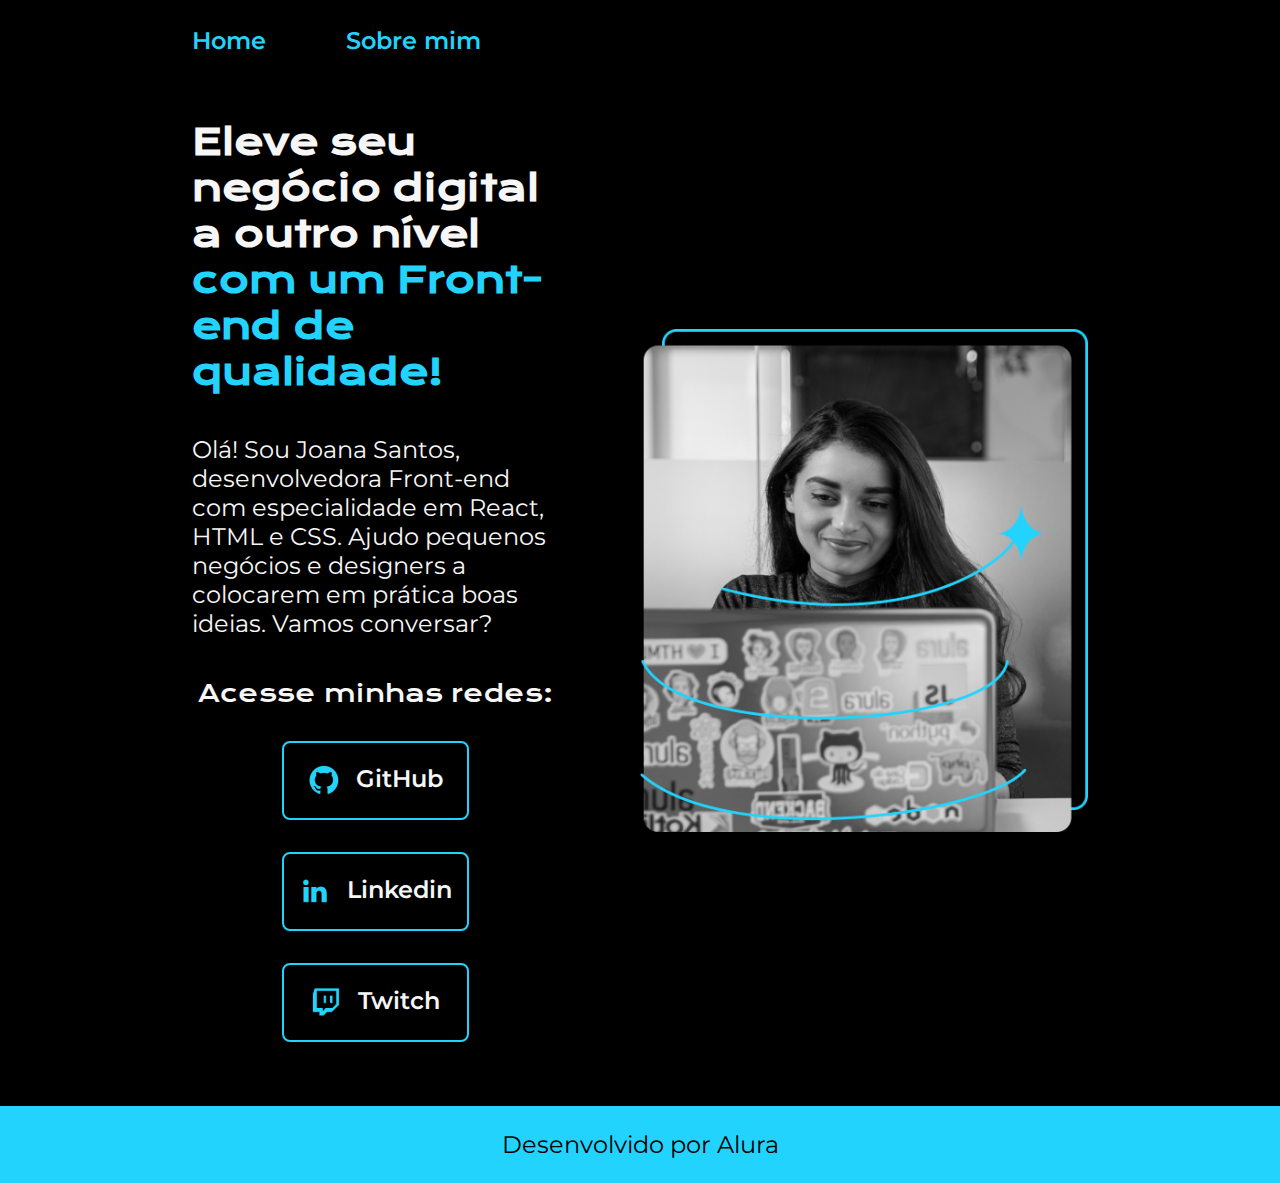
<file: index.html>
<!DOCTYPE html>
<html lang="pt-br">
<head>
    <meta charset="UTF-8">
    <meta http-equiv="X-UA-Compatible" content="IE=edge">
    <meta name="viewport" content="width=device-width, initial-scale=1.0">
    <title>Portfolio</title>
    <link rel="stylesheet" href="./styles/style.css">
</head>
<body>
    <header class="cabecalho">
        <nav class="cabecalho__menu">
            <a class="cabecalho__menu__link" href="index.html">Home</a>
            <a class="cabecalho__menu__link" href="about.html">Sobre mim</a>
        </nav>
    </header>
    <main class="apresentacao">
        <section class="apresentacao__conteudo">
            <h1 class="apresentacao__conteudo__titulo">Eleve seu negócio digital a outro nível
            <strong class="titulo-destaque"> com um Front-end de qualidade!</strong></h1>
            <p class="apresentacao__conteudo__texto">Olá! Sou Joana Santos, desenvolvedora Front-end com especialidade em React, HTML e CSS. 
                Ajudo pequenos negócios e designers a colocarem em prática boas ideias. Vamos conversar?</p>
                <div class="apresentacao__links">
                    <h2 class="apresentacao__links__subtitulo">Acesse minhas redes:</h2>
                    <a class="apresentacao__links__navegacao" href="https://github.com/rafaballerini">
                        <img src="./Assets/Logo Github.png">
                        GitHub </a>
                    <a class="apresentacao__links__navegacao" href="https://www.linkedin.com/in/felipe-santucci-ab4324a5/">
                        <img src="./Assets/Logo linkedin.png">
                        Linkedin</a>
                    <a class="apresentacao__links__navegacao" href="https://www.twitch.tv/sanpl4ys">
                        <img src="./Assets/Logo Twitch.png">
                        Twitch</a>
                </div>
        </section>
            <img class="apresentacao__imagem" src="./Assets/imagem.png" alt="Foto da Joana Santos programando">
    </main>
    <footer class="rodape">
        <p>Desenvolvido por Alura</p>
    </footer>
</body>
</html>
</file>
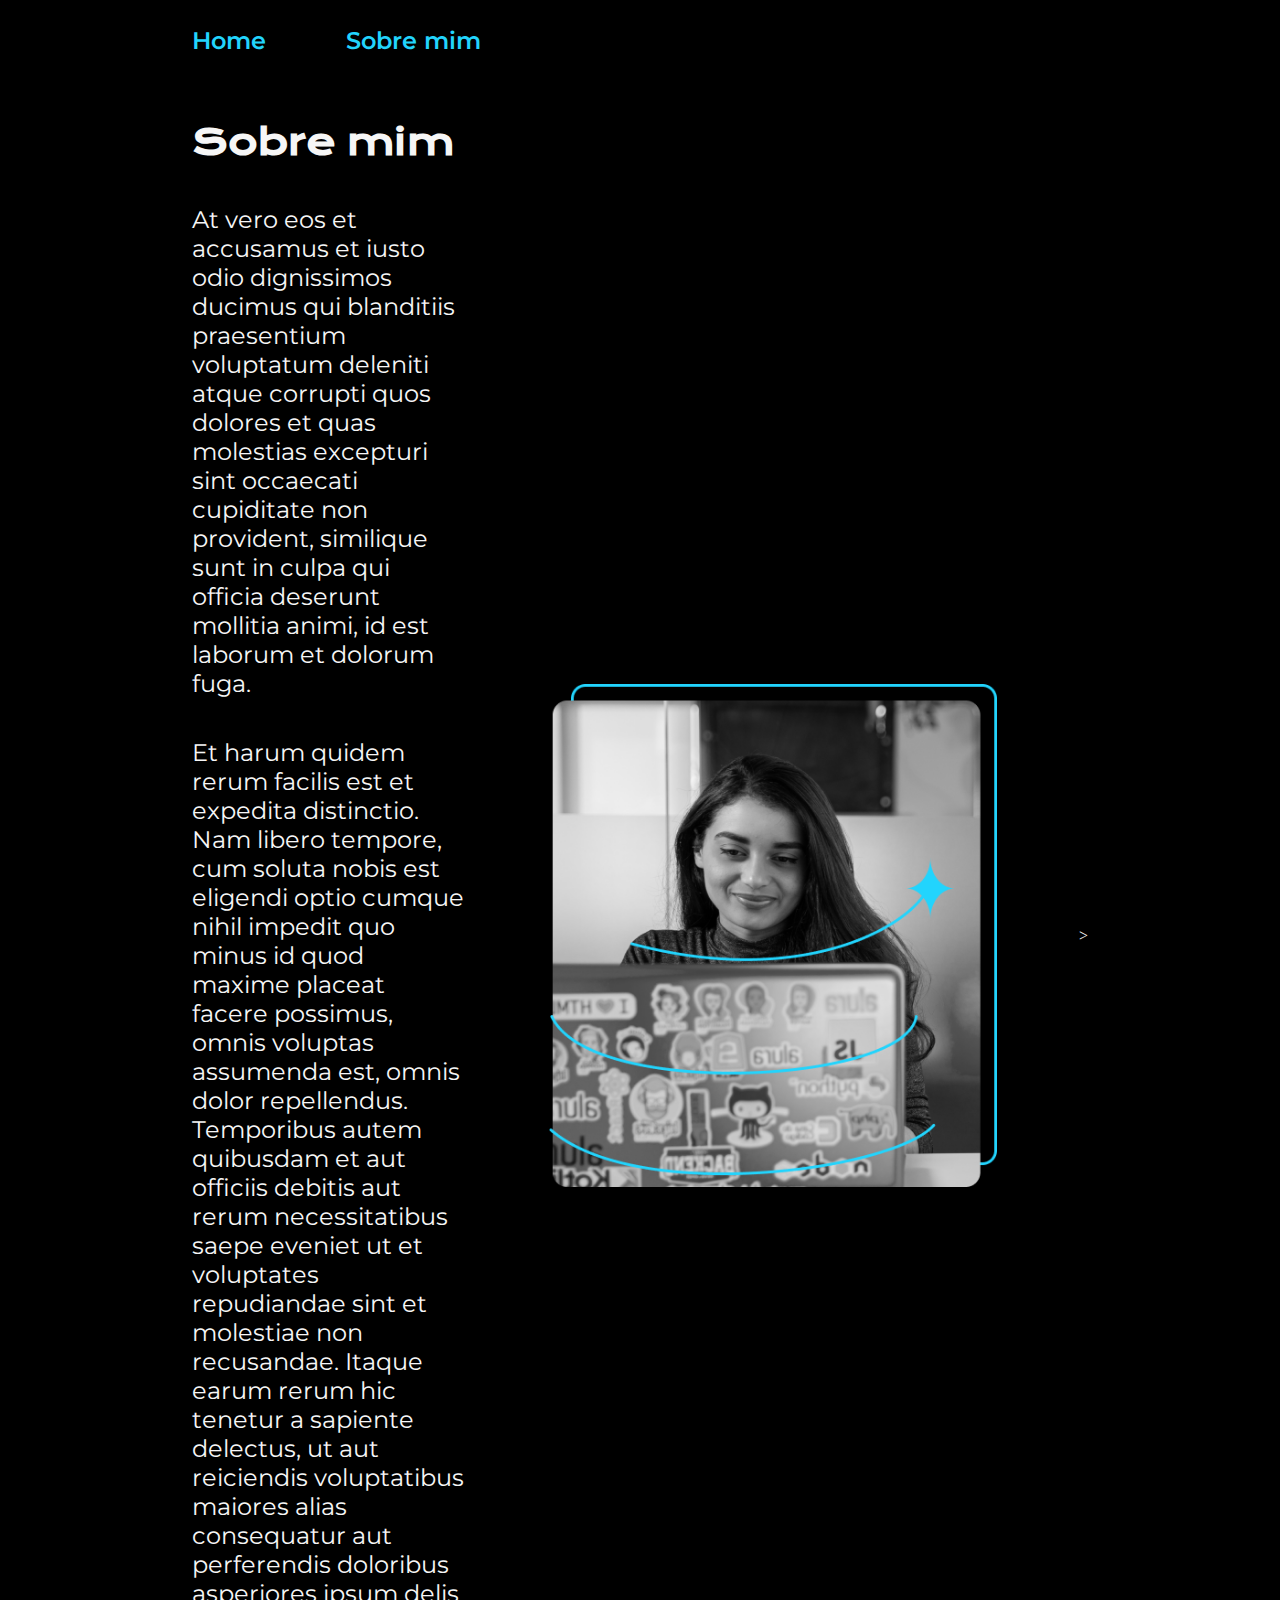
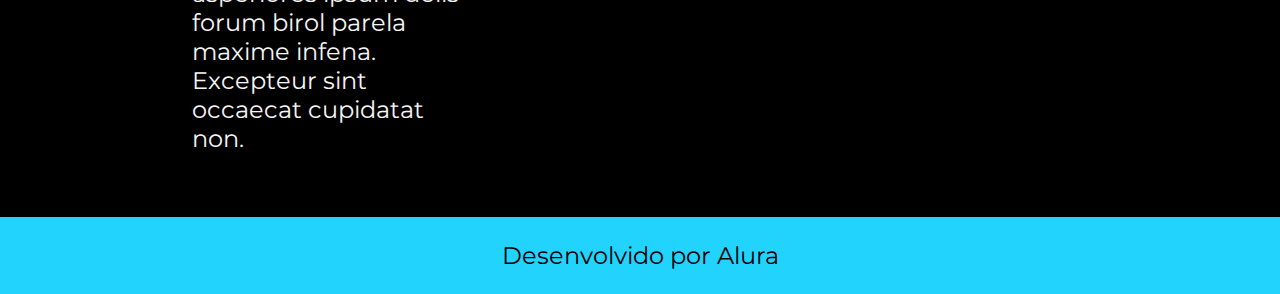
<file: about.html>
<!DOCTYPE html>
<html lang="pt-br">
<head>
    <meta charset="UTF-8">
    <meta http-equiv="X-UA-Compatible" content="IE=edge">
    <meta name="viewport" content="width=device-width, initial-scale=1.0">
    <title>Sobre mim</title>
    <link rel="stylesheet" href="./styles/style.css">
</head>
<body>
    <header class="cabecalho">
        <nav class="cabecalho__menu">
            <a class="cabecalho__menu__link" href="index.html">Home</a>
            <a class="cabecalho__menu__link" href="about.html">Sobre mim</a>
        </nav>
    </header>

    <main class="apresentacao">
        <section class="apresentacao__conteudo">
            <h1 class="apresentacao__conteudo__titulo">Sobre mim</h1>
            <p class="apresentacao__conteudo__texto">At vero eos et accusamus et iusto odio dignissimos ducimus qui blanditiis praesentium voluptatum deleniti atque corrupti quos dolores et quas molestias excepturi sint occaecati cupiditate non provident, similique sunt in culpa qui officia deserunt mollitia animi, id est laborum et dolorum fuga.</p>
            <p class="apresentacao__conteudo__texto">Et harum quidem rerum facilis est et expedita distinctio. Nam libero tempore, cum soluta nobis est eligendi optio cumque nihil impedit quo minus id quod maxime placeat facere possimus, omnis voluptas assumenda est, omnis dolor repellendus. Temporibus autem quibusdam et aut officiis debitis aut rerum necessitatibus saepe eveniet ut et voluptates repudiandae sint et molestiae non recusandae. Itaque earum rerum hic tenetur a sapiente delectus, ut aut reiciendis voluptatibus maiores alias consequatur aut perferendis doloribus asperiores ipsum delis forum birol parela maxime infena. Excepteur sint occaecat cupidatat non.</p>
        </section>
        <img class="apresentacao__imagem" src="./Assets/imagem.png" alt="Foto da Joana Santos programando">>
    </main>

    <footer class="rodape">
        <p>Desenvolvido por Alura</p>
    </footer>
</body>
</html>
</file>
<file: styles/style.css>
@import url('https://fonts.googleapis.com/css2?family=Krona+One&family=Montserrat:wght@400;600&display=swap');

  :root {
    --cor-primaria: #000000;
    --cor-secundaria: #f6f6f6;
    --cor-terciaria: #22D4FD;
    --cor-hover: #272727;

    --fonte-primaria: 'Krona One', sans-serif;
    --fonte-secundaria: 'Montserrat', sans-serif;
  }

* {
    margin: 0;
    padding: 0;
}

body {
    box-sizing: border-box;
    background-color: var(--cor-primaria);
    color: var(--cor-secundaria);
}

.cabecalho {
    padding: 2% 0% 0% 15%;
}

.cabecalho__menu {
    display: flex;
    gap: 80px;
}

.cabecalho__menu__link {
    font-family: var(--fonte-secundaria);
    font-size: 1.5rem;
    font-weight: 600;
    color: var(--cor-terciaria);
    text-decoration: none;
}

.apresentacao {
    padding: 5% 15%;
    display: flex;
    align-items: center;
    justify-content: space-between;
    gap: 82px;
}

.apresentacao__conteudo {
    width: 50%;
    display: flex;
    flex-direction: column;
    gap: 40px;
}

.apresentacao__conteudo__titulo {
    font-size: 2.25rem;
    font-family: var(--fonte-primaria);
}

.titulo-destaque {
    color: var(--cor-terciaria);
}

.apresentacao__conteudo__texto {
    font-size: 1.5rem;
    font-family: var(--fonte-secundaria);
}

.apresentacao__links {
    display: flex;
    flex-direction: column;
    justify-content: space-between;
    align-items: center;
    gap: 32px;
}

.apresentacao__links__subtitulo {
    font-family: var(--fonte-primaria);
    font-weight: 400;
    font-size: 1.5rem;
}

.apresentacao__links__navegacao {
    display: flex;
    justify-content: center;
    gap: 16px;
    border: 2px solid var(--cor-terciaria);
    width: 50%;
    text-align: center;
    border-radius: 8px;
    font-size: 1.5rem;
    font-weight: 600;
    padding: 21.5px 0;
    text-decoration: none;
    color: var(--cor-secundaria);
    font-family: var(--fonte-secundaria);
}

.apresentacao__links__link:hover {
    background-color: var(--cor-hover);
}

.apresentacao__imagem {
    width: 50%;
}

.rodape {
    padding: 24px;
    color: var(--cor-primaria);
    background-color: var(--cor-terciaria);
    text-align: center;
    font-family: var(--fonte-secundaria);
    font-size: 1.5rem;
    font-weight: 400;
}

@media (max-width:1200px) {
    .cabecalho {
        padding: 10%;
    }

    .cabecalho__menu {
        justify-content: center;
    }
    
    .apresentacao {
        flex-direction: column-reverse;
        padding: 5%;
    }

    .apresentacao__conteudo {
        width: auto;
    }
}
</file>
